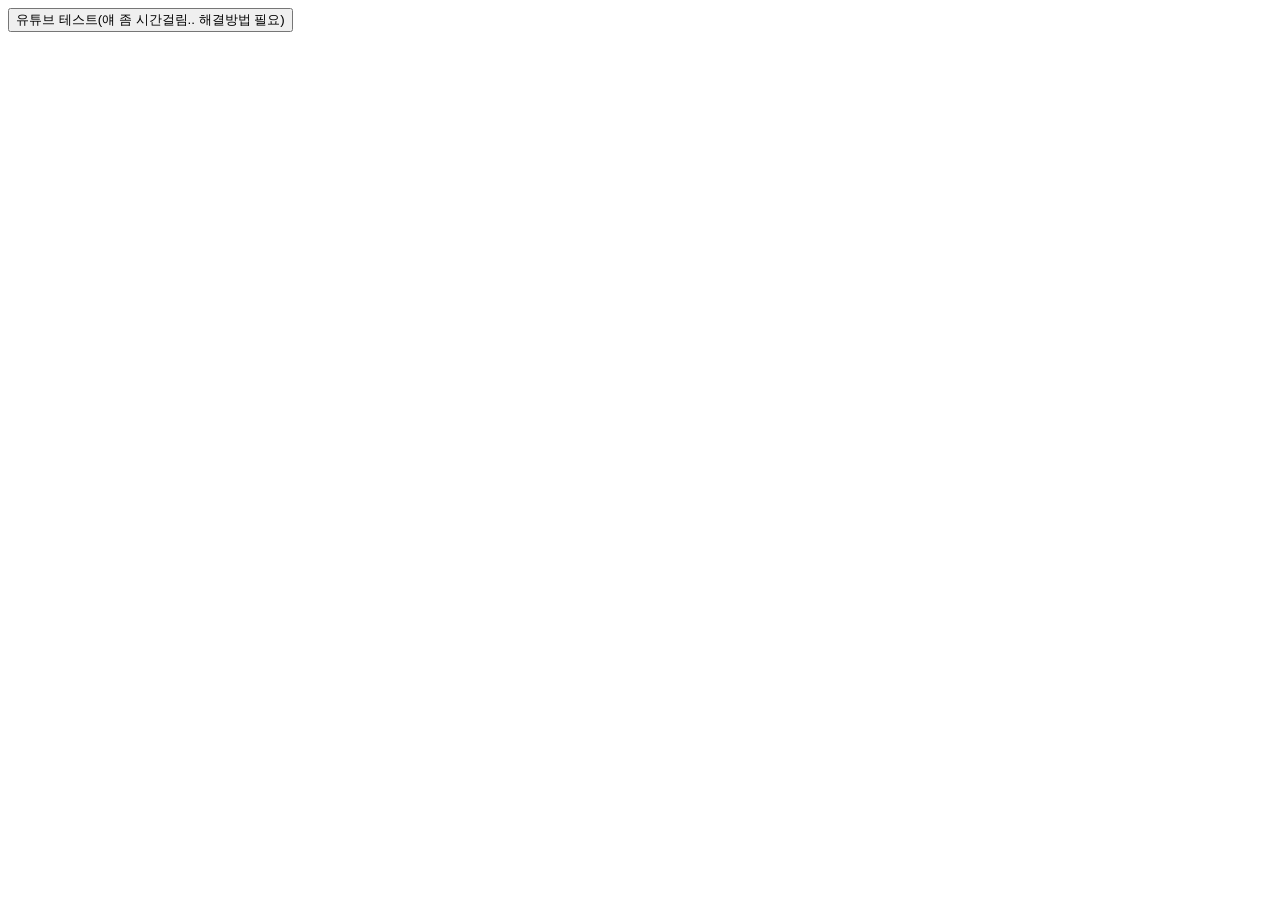
<file: templates/crawling.html>
<html>
<head>
    <meta charset="UTF-8">
    <meta name="viewport"
          content="width=device-width, user-scalable=no, initial-scale=1.0, maximum-scale=1.0, minimum-scale=1.0">
    <meta http-equiv="X-UA-Compatible" content="ie=edge">
    <title>Document</title>
</head>
<body>
<button onclick="ytb_test()">유튜브 테스트(얘 좀 시간걸림.. 해결방법 필요)</button>

</body>
</html>
    <script src="https://ajax.googleapis.com/ajax/libs/jquery/3.5.1/jquery.min.js"></script>
<script>
    function ytb_test() {
            $.ajax({
                type: "POST",
                url: "/crawling",
                data: {},
                success: function (response) {
                    console.log(response)

                    }
                });
            }
</script>
</file>
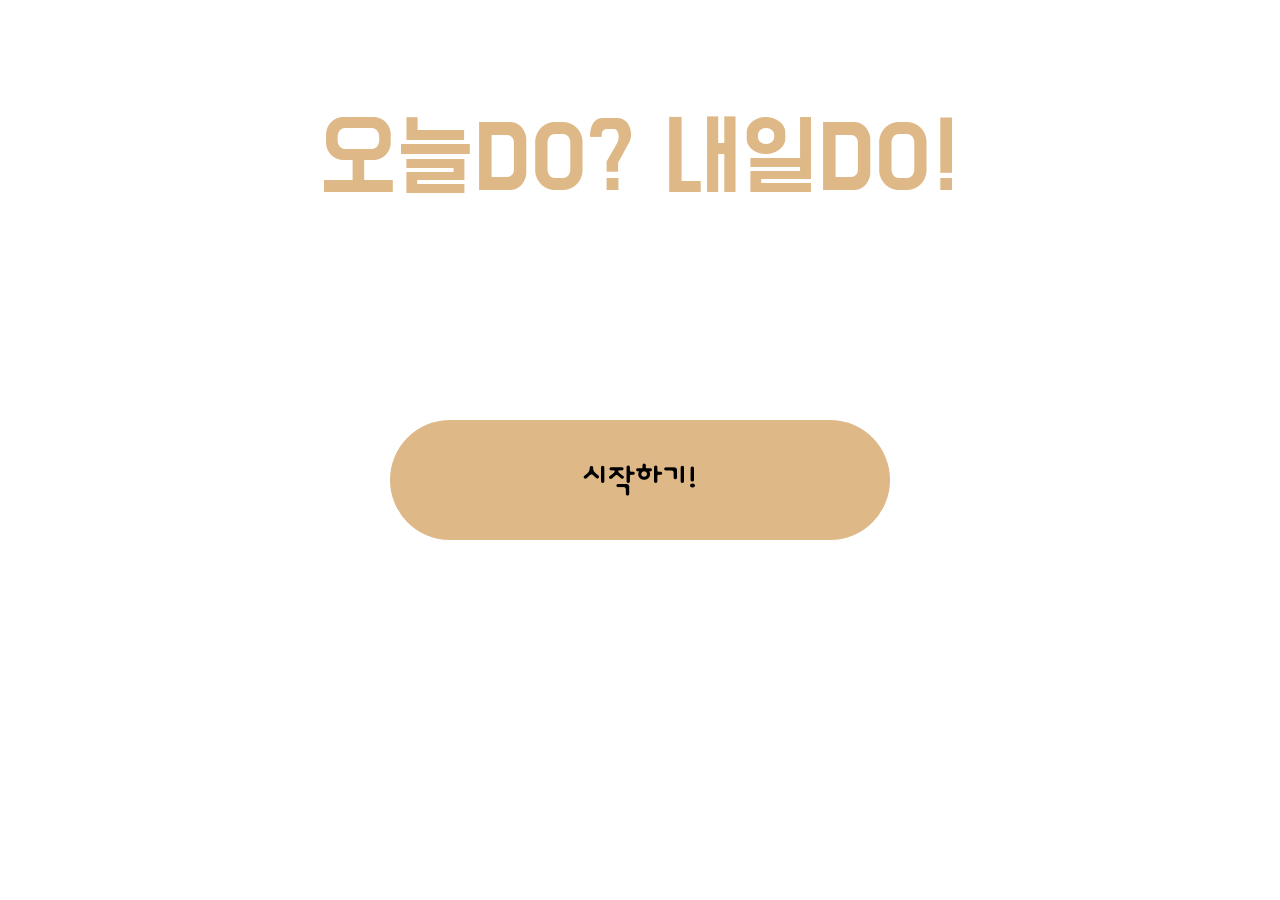
<file: templates/firstpage.html>
<!DOCTYPE html>
<html lang="en">
<head>
    <meta charset="utf-8">
    <meta name="viewport" content="width=device-width, initial-scale=1, shrink-to-fit=no">

    <link href="https://cdn.jsdelivr.net/npm/bootstrap@5.0.2/dist/css/bootstrap.min.css" rel="stylesheet"
          integrity="sha384-EVSTQN3/azprG1Anm3QDgpJLIm9Nao0Yz1ztcQTwFspd3yD65VohhpuuCOmLASjC" crossorigin="anonymous">
    <link href="https://fonts.googleapis.com/css2?family=Jua&family=Nanum+Myeongjo:wght@400;700;800&display=swap"
          rel="stylesheet">
    <script src="https://ajax.googleapis.com/ajax/libs/jquery/3.5.1/jquery.min.js"></script>
    <script src="https://cdn.jsdelivr.net/npm/bootstrap@5.0.2/dist/js/bootstrap.bundle.min.js"
            integrity="sha384-MrcW6ZMFYlzcLA8Nl+NtUVF0sA7MsXsP1UyJoMp4YLEuNSfAP+JcXn/tWtIaxVXM"
            crossorigin="anonymous"></script>
    <title>firstpage</title>
    <link href="https://fonts.googleapis.com/css2?family=Do+Hyeon&display=swap" rel="stylesheet">
   <link href="https://fonts.googleapis.com/css2?family=Dongle:wght@300&display=swap" rel="stylesheet">
</head>
<style>

   .title {

        font-family: 'Do Hyeon', sans-serif;
        font-size: 100px;
        color: burlywood;
        margin: 100px auto 100px auto;
        display: flex;
        flex-direction: column;
        align-items: center;
        justify-content: center;


    }
   .mybtn{
       font-family: 'Dongle', sans-serif;
       font-size: 50px;
       background-color: burlywood;
       border-radius: 100px;
       border-color: transparent;


     width: 500px;
     height: 120px;


     display: flex;
     flex-direction: column;
     align-items: center;
     justify-content: center;
     margin: 200px auto 0px auto;
   }
   .mybtn:hover{
       border:2px solid white;
   }



</style>
<script>
    function q1() {
        window.location.reload()
    }
</script>






<body>
<h1 class="title" typeof="button" onclick="q1()"  >오늘DO? 내일DO!</h1>

<button class="mybtn"onclick="location.href='/login'">시작하기!</button>

</body>
</html>
</file>
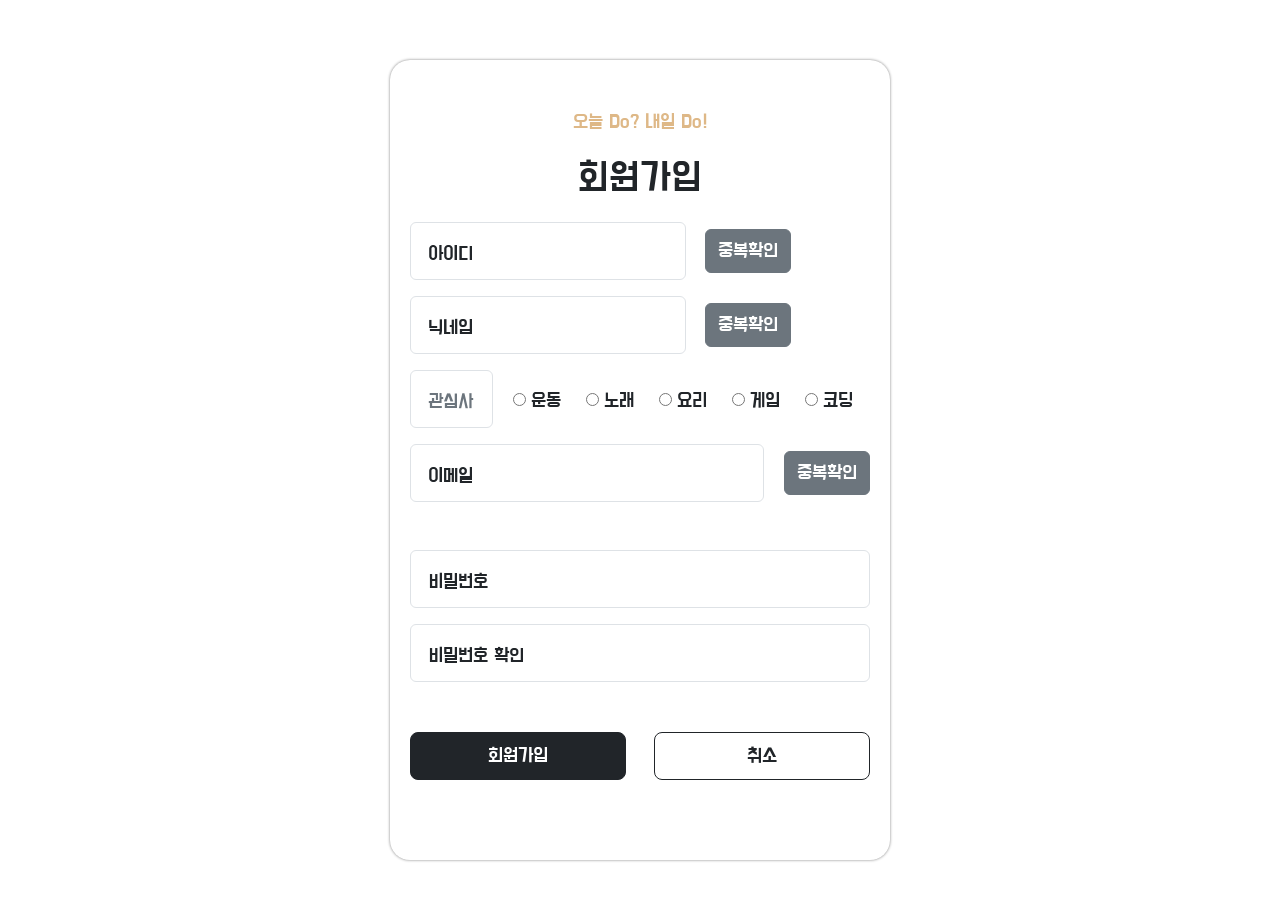
<file: templates/signup.html>
<!DOCTYPE html>
<html lang="en">
<head>
    <meta charset="utf-8">
    <meta name="viewport" content="width=device-width, initial-scale=1, shrink-to-fit=no">

    <link href="https://cdn.jsdelivr.net/npm/bootstrap@5.0.2/dist/css/bootstrap.min.css" rel="stylesheet"
          integrity="sha384-EVSTQN3/azprG1Anm3QDgpJLIm9Nao0Yz1ztcQTwFspd3yD65VohhpuuCOmLASjC" crossorigin="anonymous">
    <link href="https://fonts.googleapis.com/css2?family=Jua&family=Nanum+Myeongjo:wght@400;700;800&display=swap"
          rel="stylesheet">
    <script src="https://ajax.googleapis.com/ajax/libs/jquery/3.5.1/jquery.min.js"></script>
    <script src="https://cdn.jsdelivr.net/npm/bootstrap@5.0.2/dist/js/bootstrap.bundle.min.js"
            integrity="sha384-MrcW6ZMFYlzcLA8Nl+NtUVF0sA7MsXsP1UyJoMp4YLEuNSfAP+JcXn/tWtIaxVXM"
            crossorigin="anonymous"></script>
    <title>Sign Up</title>
    <link href="https://fonts.googleapis.com/css2?family=Do+Hyeon&family=Jua&family=Nanum+Myeongjo:wght@400;700;800&display=swap"
          rel="stylesheet">
    <link href="https://fonts.googleapis.com/css2?family=Do+Hyeon&family=Jua&family=Nanum+Myeongjo:wght@400;700;800&display=swap"
          rel="stylesheet">
    <link rel="stylesheet" href="../static/signupstyle.css">
    <script src="../static/signupjs.js"></script>
</head>

<body>

<div class="mypost">
    <h1 class="title">오늘 Do? 내일 Do!</h1>
    <h2 class="sub-title">회원가입</h2>
    <div class="login01">
        <div class="sign">
            <div class="form-floating mb-3 check-area-1">
                <input type="text" class="form-control" id="floatingId" placeholder="placeholder"
                       onchange="change_id()">
                <label for="floatingId">아이디</label>
                <button type="button" class="btn btn-secondary" onclick="check_id()">중복확인</button>
            </div>
            <div class="form-floating mb-3 check-area-1">
                <input type="text" class="form-control" id="floatingUsername" placeholder="placeholder"
                       onchange="change_username()">
                <label for="floatingUsername">닉네임</label>
                <button type="button" class="btn btn-secondary" onclick="check_username()">중복확인</button>
            </div>
            <div class="form-floating mb-3 check-area-1">
                <input type="text" class="form-control" id="floatingInterest" placeholder="placeholder" disabled>
                <label for="floatingInterest">관심사</label>
                <input type="radio" id="category-1" name="category" value="운동">
                <p><label for="category-1"> 운동 </label></p>
                <input type="radio" id="category-2" name="category" value="노래">
                <p><label for="category-2"> 노래 </label></p>
                <input type="radio" id="category-3" name="category" value="요리">
                <p><label for="category-3"> 요리 </label></p>
                <input type="radio" id="category-4" name="category" value="게임">
                <p><label for="category-4"> 게임 </label></p>
                <input type="radio" id="category-5" name="category" value="코딩">
                <p><label for="category-5"> 코딩 </label></p>
            </div>
            <div class="form-floating mb-5 check-area-2">
                <input type="email" class="form-control" id="floatingMail" placeholder="placeholder"
                       onchange="change_mail()">
                <label for="floatingMail">이메일</label>
                <button type="button" class="btn btn-secondary" onclick="check_mail()">중복확인</button>
            </div>
            <div class="form-floating mb-3">
                <input type="password" class="form-control" id="floatingPassword" placeholder="placeholder"
                       onchange="check_pw1()">
                <label for="floatingPassword">비밀번호</label>
            </div>
            <div class="form-floating mb-3">
                <input type="password" class="form-control" id="floatingCheckPassword" placeholder="placeholder"
                       oninput="check_pw2()">
                <label for="floatingCheckPassword">비밀번호 확인</label>
                <p style="float: right" class="msg"></p>
            </div>
        </div>
        <div class="login-check">
            <button type="button" class="btn btn-dark btn-lg" onclick="join()">회원가입</button>
            <a href="#" type="button" class="btn btn-outline-dark btn-lg">취소</a>
        </div>
    </div>
</div>

</body>
</html>
</file>
<file: static/signupstyle.css>
* {
    font-family: 'Do Hyeon', sans-serif;
}

.mypost {
    width: 95%;
    max-width: 500px;
    height: 800px;
    margin: 60px auto 0 auto;
    padding: 20px 20px 70px 20px;
    box-shadow: 0 0 3px 0 gray;
    border-radius: 20px;
}

.title {
    font-size: 20px;
    color: burlywood;
    margin: 30px auto 0 auto;
    display: flex;
    flex-direction: column;
    align-items: center;
    justify-content: center;
}

.sub-title {
    font-size: 40px;
    margin: 20px 0;
    display: flex;
    flex-direction: column;
    align-items: center;
    justify-content: center;
}

.login01 {
    font-size: 20px;
}

.category {
    margin-top: 40px;
    display: flex;
    flex-direction: row;
    justify-content: start;
    align-items: center;
}

.login-check {
    margin-top: 50px;
    display: flex;
    flex-direction: row;
    justify-content: space-between;
    align-items: center;
}

.login-check > .btn {
    width: 47%;
}

#floatingUsername, #floatingId {
    width: 60%;
    margin-right: 19px;
}

#floatingInterest {
    width: 18%;
    background-color: #ffffff;
}

#floatingMail {
    width: 77%;
}

.check-area-1 {
    display: flex;
    flex-direction: row;
    justify-content: start;
    align-items: center;
}

.check-area-2 {
    display: flex;
    flex-direction: row;
    justify-content: space-between;
    align-items: center;
}

.btn-secondary {
    font-size: 20px;
}

input[type='radio'] {
    margin-left: 20px;
}

label {
    margin: 0 5px;
    position: relative;
    top: 10px;
}
</file>
